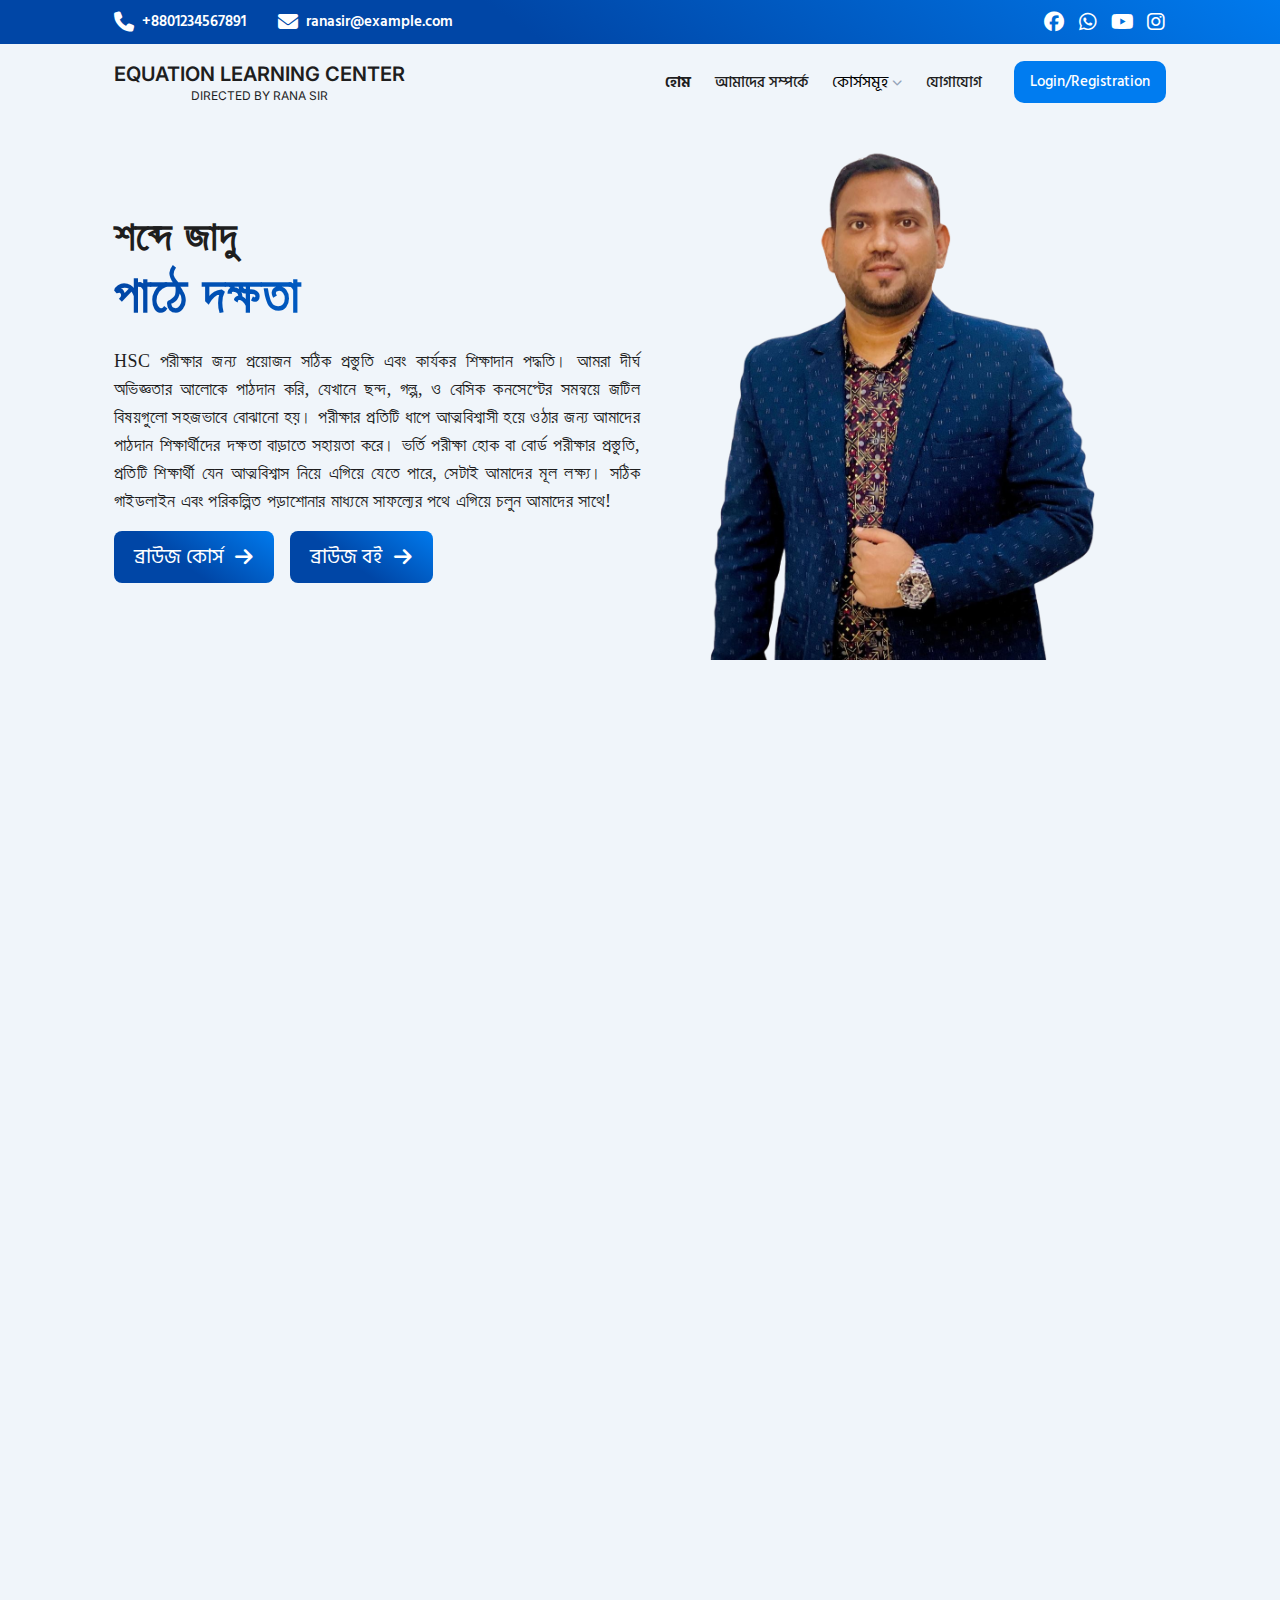
<file: index.html>
<!DOCTYPE html>
<html lang="en">
    <head>
        <meta charset="UTF-8" />
        <meta name="viewport" content="width=device-width, initial-scale=1.0" />
        <!-- fa-icons-link -->
        <link
            rel="stylesheet"
            href="https://cdnjs.cloudflare.com/ajax/libs/font-awesome/6.7.2/css/all.min.css"
        />
        <!-- font-links -->
        <link rel="preconnect" href="https://fonts.googleapis.com" />
        <link rel="preconnect" href="https://fonts.gstatic.com" crossorigin />
        <link
            href="https://fonts.googleapis.com/css2?family=Hind+Siliguri:wght@300;400;500;600;700&family=Inter:ital,opsz,wght@0,14..32,100..900;1,14..32,100..900&family=Noto+Sans+Bengali:wght@100..900&display=swap"
            rel="stylesheet"
        />
        <!-- stylesheets-link -->
        <link rel="stylesheet" href="style.css" />
        <script src="script.js" defer></script>
        <title>Document</title>
    </head>
    <body>
        <div class="wrapper">
            <header>
                <!-- social links bar -->
                <div class="social-bar-wrapper">
                    <div class="social-bar max-width-desktop">
                        <div class="social-bar__left d-flex align-center">
                            <!-- phone-link -->
                            <a
                                href="tel:+8801234567891"
                                class="social-bar__contact d-flex align-center"
                            >
                                <div class="icon-container">
                                    <i
                                        class="fa fa-phone"
                                        aria-hidden="true"
                                    ></i>
                                </div>
                                <span class="social-bar__contact--text"
                                    >+8801234567891</span
                                >
                            </a>

                            <!-- email-link -->
                            <a
                                href="mailto:ranasir@example.com"
                                class="social-bar__contact d-flex align-center"
                            >
                                <div class="icon-container">
                                    <i
                                        class="fa fa-envelope"
                                        aria-hidden="true"
                                    ></i>
                                </div>
                                <span class="social-bar__contact--text"
                                    >ranasir@example.com</span
                                >
                            </a>
                        </div>

                        <!-- social-links -->
                        <div class="social-bar__right d-flex align-center">
                            <a href="#" class="icon-container">
                                <i
                                    class="fa-brands fa-facebook"
                                    aria-hidden="true"
                                ></i>
                            </a>
                            <a href="#" class="icon-container">
                                <i
                                    class="fa-brands fa-whatsapp"
                                    aria-hidden="true"
                                ></i>
                            </a>
                            <a href="#" class="icon-container">
                                <i
                                    class="fa-brands fa-youtube"
                                    aria-hidden="true"
                                ></i>
                            </a>
                            <a href="#" class="icon-container">
                                <i
                                    class="fa-brands fa-instagram"
                                    aria-hidden="true"
                                ></i>
                            </a>
                        </div>
                    </div>
                </div>

                <!-- nav bar -->
                <div class="nav-bar-wrapper">
                    <nav class="nav max-width-desktop">
                        <!-- logo -->
                        <div class="nav__logo d-flex flex-column align-center">
                            <span>Equation Learning Center</span>
                            <span class="nav__logo--text-small"
                                >Directed by Rana Sir</span
                            >
                        </div>

                        <div class="nav__right d-flex">
                            <!-- page/section-links -->
                            <ul class="nav__links d-flex">
                                <li class="nav-item active">
                                    <a href="#">হোম</a>
                                </li>
                                <li class="nav-item">
                                    <a href="#">আমাদের সম্পর্কে</a>
                                </li>
                                <li class="nav-item dropdown-container">
                                    <div class="dropdown-toggle">
                                        <span>কোর্সসমূহ</span>
                                        <i class="fa-solid fa-chevron-down"></i>
                                    </div>
                                    <ul class="nav__links--dropdown">
                                        <li>
                                            <a href="#">অনলাইন কোর্স</a>
                                        </li>
                                        <li>
                                            <a href="#">অফলাইন কোর্স</a>
                                        </li>
                                    </ul>
                                </li>
                                <li class="nav-item">
                                    <a href="#">যোগাযোগ</a>
                                </li>
                            </ul>

                            <!-- login/registration button -->
                            <div class="d-flex align-center">
                                <a href="#" class="nav__login-btn">
                                    <span>Login/Registration</span>
                                </a>
                            </div>
                        </div>
                    </nav>
                </div>
            </header>

            <main class="main">
                <div class="hero-container max-width-desktop">
                    <section class="hero__text-section">
                        <h1 class="hero__title d-flex flex-column">
                            <span>শব্দে জাদু</span>
                            <span class="hero__title--text-big"
                                >পাঠে দক্ষতা</span
                            >
                        </h1>
                        <p class="hero__description">
                            HSC পরীক্ষার জন্য প্রয়োজন সঠিক প্রস্তুতি এবং কার্যকর
                            শিক্ষাদান পদ্ধতি। আমরা দীর্ঘ অভিজ্ঞতার আলোকে পাঠদান
                            করি, যেখানে ছন্দ, গল্প, ও বেসিক কনসেপ্টের সমন্বয়ে
                            জটিল বিষয়গুলো সহজভাবে বোঝানো হয়। পরীক্ষার প্রতিটি
                            ধাপে আত্মবিশ্বাসী হয়ে ওঠার জন্য আমাদের পাঠদান
                            শিক্ষার্থীদের দক্ষতা বাড়াতে সহায়তা করে। ভর্তি
                            পরীক্ষা হোক বা বোর্ড পরীক্ষার প্রস্তুতি, প্রতিটি
                            শিক্ষার্থী যেন আত্মবিশ্বাস নিয়ে এগিয়ে যেতে পারে,
                            সেটাই আমাদের মূল লক্ষ্য। সঠিক গাইডলাইন এবং পরিকল্পিত
                            পড়াশোনার মাধ্যমে সাফল্যের পথে এগিয়ে চলুন আমাদের
                            সাথে!
                        </p>
                        <div class="hero__button-container d-flex align-center">
                            <a
                                href="#"
                                class="hero__button d-flex justify-center align-center"
                            >
                                <span>ব্রাউজ কোর্স</span>
                                <div class="icon-container">
                                    <i class="fa-solid fa-arrow-right"></i>
                                </div>
                            </a>
                            <a
                                href="#"
                                class="hero__button d-flex justify-center align-center"
                            >
                                <span>ব্রাউজ বই</span>
                                <div class="icon-container">
                                    <i class="fa-solid fa-arrow-right"></i>
                                </div>
                            </a>
                        </div>
                    </section>
                    <div
                        class="hero__image-wrapper d-flex align-center justify-center"
                    >
                        <div class="hero__image-container">
                            <img
                                src="./images/hero-avatar.png"
                                alt=""
                                loading="lazy"
                            />
                        </div>
                    </div>
                </div>
            </main>
        </div>
    </body>
</html>
</file>
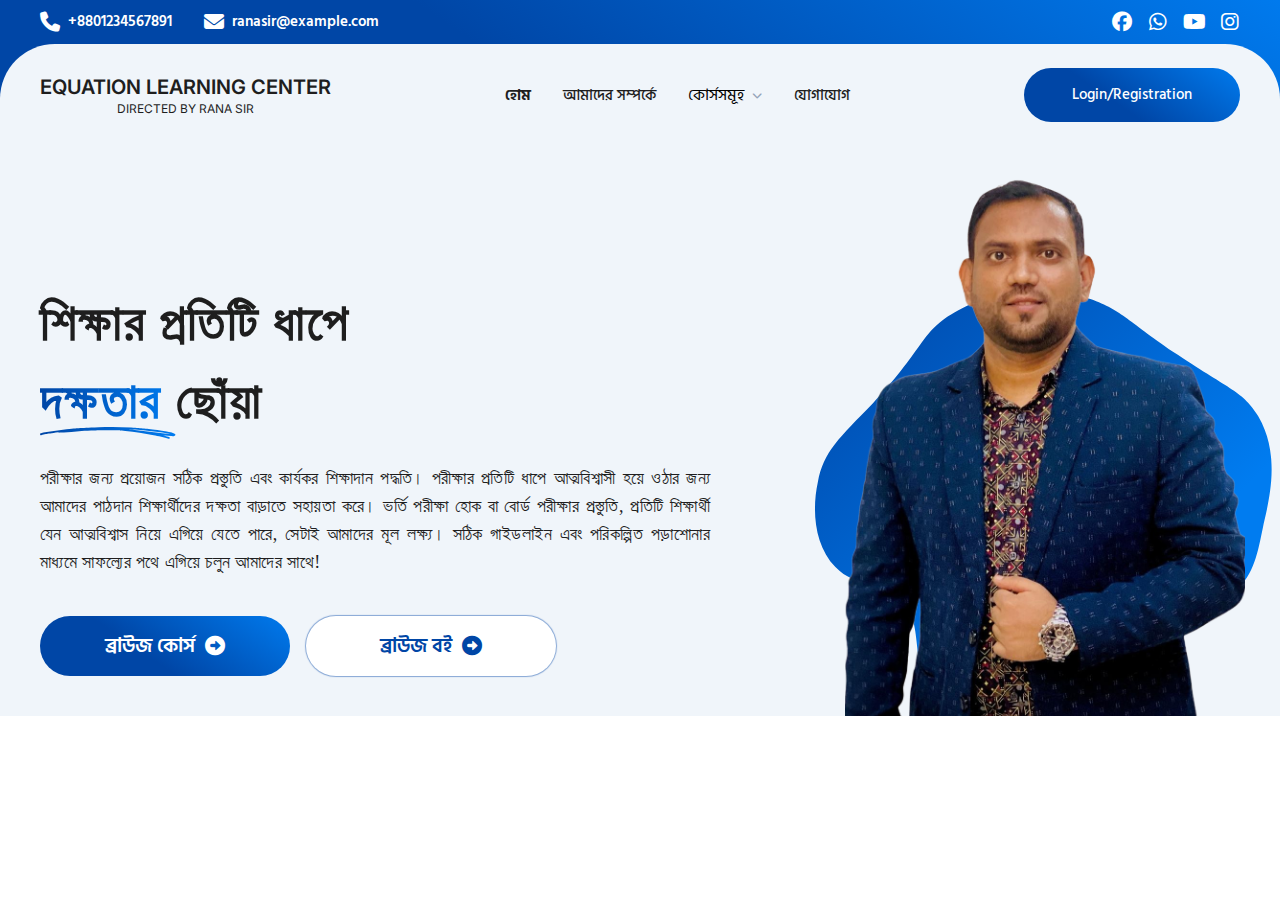
<file: index-demo.html>
<!DOCTYPE html>
<html lang="en">
    <head>
        <meta charset="UTF-8" />
        <meta name="viewport" content="width=device-width, initial-scale=1.0" />
        <!-- fa-icons-link -->
        <link
            rel="stylesheet"
            href="https://cdnjs.cloudflare.com/ajax/libs/font-awesome/6.7.2/css/all.min.css"
        />
        <!-- font-links -->
        <link rel="preconnect" href="https://fonts.googleapis.com" />
        <link rel="preconnect" href="https://fonts.gstatic.com" crossorigin />
        <link
            href="https://fonts.googleapis.com/css2?family=Hind+Siliguri:wght@300;400;500;600;700&family=Inter:ital,opsz,wght@0,14..32,100..900;1,14..32,100..900&family=Noto+Sans+Bengali:wght@100..900&display=swap"
            rel="stylesheet"
        />
        <!-- stylesheets-link -->
        <link rel="stylesheet" href="media.css" />
        <script src="script.js" defer></script>
        <title>Document</title>
    </head>
    <body>
        <div class="wrapper">
            <header>
                <!-- social links bar -->
                <div class="social-bar-wrapper">
                    <div class="social-bar max-width-desktop">
                        <div class="social-bar__left d-flex align-center">
                            <!-- phone-link -->
                            <a
                                href="tel:+8801234567891"
                                class="social-bar__contact d-flex align-center"
                            >
                                <div class="icon-container">
                                    <i
                                        class="fa fa-phone"
                                        aria-hidden="true"
                                    ></i>
                                </div>
                                <span class="social-bar__contact--text"
                                    >+8801234567891</span
                                >
                            </a>

                            <!-- email-link -->
                            <a
                                href="mailto:ranasir@example.com"
                                class="social-bar__contact d-flex align-center"
                            >
                                <div class="icon-container">
                                    <i
                                        class="fa fa-envelope"
                                        aria-hidden="true"
                                    ></i>
                                </div>
                                <span class="social-bar__contact--text"
                                    >ranasir@example.com</span
                                >
                            </a>
                        </div>

                        <!-- social-links -->
                        <div class="social-bar__right d-flex align-center">
                            <a href="#" class="icon-container">
                                <i
                                    class="fa-brands fa-facebook"
                                    aria-hidden="true"
                                ></i>
                            </a>
                            <a href="#" class="icon-container">
                                <i
                                    class="fa-brands fa-whatsapp"
                                    aria-hidden="true"
                                ></i>
                            </a>
                            <a href="#" class="icon-container">
                                <i
                                    class="fa-brands fa-youtube"
                                    aria-hidden="true"
                                ></i>
                            </a>
                            <a href="#" class="icon-container">
                                <i
                                    class="fa-brands fa-instagram"
                                    aria-hidden="true"
                                ></i>
                            </a>
                        </div>
                    </div>
                </div>
            </header>

            <main class="main">
                <!-- nav bar -->
                <div class="nav-bar-wrapper">
                    <nav class="nav max-width-desktop">
                        <!-- logo -->
                        <div class="nav__logo d-flex flex-column align-center">
                            <span>Equation Learning Center</span>
                            <span class="nav__logo--text-small"
                                >Directed by Rana Sir</span
                            >
                        </div>

                        <div class="nav__right d-flex">
                            <!-- page/section-links -->
                            <ul class="nav__links d-flex">
                                <li class="nav-item active">
                                    <a href="#">হোম</a>
                                </li>
                                <li class="nav-item">
                                    <a href="#">আমাদের সম্পর্কে</a>
                                </li>
                                <li class="nav-item dropdown-container">
                                    <div class="dropdown-toggle">
                                        <span>কোর্সসমূহ</span>
                                        <i class="fa-solid fa-chevron-down"></i>
                                    </div>
                                    <ul class="nav__links--dropdown">
                                        <li>
                                            <a href="#">অনলাইন কোর্স</a>
                                        </li>
                                        <li>
                                            <a href="#">অফলাইন কোর্স</a>
                                        </li>
                                    </ul>
                                </li>
                                <li class="nav-item">
                                    <a href="#">যোগাযোগ</a>
                                </li>
                            </ul>
                        </div>
                        <!-- login/registration button -->
                        <div class="login-container d-flex align-center">
                            <a href="#" class="nav__login-btn">
                                <span>Login/Registration</span>
                            </a>
                            <div class="mobile-menu__wrapper">
                                <span>menu</span>
                            </div>
                        </div>
                    </nav>
                </div>
                <div class="hero-container max-width-desktop">
                    <section class="hero__text-section">
                        <h1 class="hero__title">
                            শিক্ষার প্রতিটি ধাপে<br />
                            <span class="hero__title--text-big"
                                >দক্ষতার
                                <svg
                                    class="hero__title--text-svg"
                                    xmlns="http://www.w3.org/2000/svg"
                                    viewBox="0 0 1418 125"
                                >
                                    <defs>
                                        <linearGradient
                                            id="gradient-bg"
                                            x1="100%"
                                            y1="0%"
                                            x2="0%"
                                            y2="0%"
                                        >
                                            <stop
                                                offset="0%"
                                                stop-color="#007cf0"
                                            />
                                            <stop
                                                offset="100%"
                                                stop-color="#0046a6"
                                            />
                                        </linearGradient>
                                    </defs>
                                    <path
                                        d="M1412.29 72.17c-11.04-5.78-20.07-14.33-85.46-25.24-22.37-3.63-44.69-7.56-67.07-11.04-167.11-22.06-181.65-21.24-304.94-30.56C888.78 1.39 822.57 1.1 756.44 0c-46.63-.11-93.27 1.56-139.89 2.5C365.5 13.55 452.86 7.68 277.94 23.15 202.57 33.32 127.38 45.01 52.07 55.69c-11.23 2.41-22.63 4.17-33.71 7.22C6.1 66.33 5.64 66.19 3.89 67.79c-7.99 5.78-2.98 20.14 8.72 17.5 33.99-9.47 32.28-8.57 178.06-29.66 4.26 4.48 7.29 3.38 18.42 3.11 13.19-.32 26.38-.53 39.56-1.12 53.51-3.81 106.88-9.62 160.36-13.95 18.41-1.3 36.8-3.12 55.21-4.7 23.21-1.16 46.43-2.29 69.65-3.4 120.28-2.16 85.46-3.13 234.65-1.52 23.42.99 1.57-.18 125.72 6.9 96.61 8.88 200.92 27.94 295.42 46.12 40.87 7.91 116.67 23.2 156.31 36.78 3.81 1.05 8.28-.27 10.51-3.58 3.17-3.72 2.66-9.7-.78-13.13-3.25-3.12-8.14-3.44-12.18-5.08-17.89-5.85-44.19-12.09-63.67-16.56l26.16 3.28c23.02 3.13 46.28 3.92 69.34 6.75 10.8.96 25.43 1.81 34.34-4.39 2.26-1.54 4.86-2.75 6.21-5.27 2.76-4.59 1.13-11.06-3.59-13.68ZM925.4 23.77c37.64 1.4 153.99 10.85 196.64 14.94 45.95 5.51 91.89 11.03 137.76 17.19 24.25 4.77 74.13 11.21 101.72 18.14-11.87-1.15-23.77-1.97-35.65-3.06-133.46-15.9-266.8-33.02-400.47-47.21Z"
                                        fill="url(#gradient-bg)"
                                    ></path>
                                </svg>
                            </span>
                            ছোঁয়া
                        </h1>
                        <p class="hero__description">
                            পরীক্ষার জন্য প্রয়োজন সঠিক প্রস্তুতি এবং কার্যকর
                            শিক্ষাদান পদ্ধতি। পরীক্ষার প্রতিটি ধাপে আত্মবিশ্বাসী
                            হয়ে ওঠার জন্য আমাদের পাঠদান শিক্ষার্থীদের দক্ষতা
                            বাড়াতে সহায়তা করে। ভর্তি পরীক্ষা হোক বা বোর্ড
                            পরীক্ষার প্রস্তুতি, প্রতিটি শিক্ষার্থী যেন
                            আত্মবিশ্বাস নিয়ে এগিয়ে যেতে পারে, সেটাই আমাদের মূল
                            লক্ষ্য। সঠিক গাইডলাইন এবং পরিকল্পিত পড়াশোনার মাধ্যমে
                            সাফল্যের পথে এগিয়ে চলুন আমাদের সাথে!
                        </p>
                        <div class="hero__button-container d-flex align-center">
                            <a
                                href="#"
                                class="hero__button d-flex justify-center align-center"
                            >
                                <span>ব্রাউজ কোর্স</span>
                                <div class="icon-container">
                                    <i class="fa-solid fa-circle-right"></i>
                                </div>
                            </a>
                            <a
                                href="#"
                                class="hero__button hero__button--alt d-flex justify-center align-center"
                            >
                                <span>ব্রাউজ বই</span>
                                <div class="icon-container">
                                    <i class="fa-solid fa-circle-right"></i>
                                </div>
                            </a>
                        </div>
                    </section>
                    <div
                        class="hero__image-wrapper d-flex align-center justify-center"
                    >
                        <div class="hero__image-container">
                            <div class="hero__svg-container">
                                <svg
                                    xmlns="http://www.w3.org/2000/svg"
                                    x="0px"
                                    y="0px"
                                    viewBox="0 0 288 288"
                                >
                                    <linearGradient
                                        id="PSgrad_0"
                                        x1="70.711%"
                                        x2="0%"
                                        y1="70.711%"
                                        y2="0%"
                                    >
                                        <stop
                                            offset="0%"
                                            stop-color="#007cf0"
                                            stop-opacity="1"
                                        />
                                        <stop
                                            offset="100%"
                                            stop-color="#0046a6"
                                            stop-opacity="1"
                                        />
                                    </linearGradient>
                                    <path fill="url(#PSgrad_0)">
                                        <animate
                                            repeatCount="indefinite"
                                            attributeName="d"
                                            dur="10s"
                                            values="M37.5,186c-12.1-10.5-11.8-32.3-7.2-46.7c4.8-15,13.1-17.8,30.1-36.7C91,68.8,83.5,56.7,103.4,45 c22.2-13.1,51.1-9.5,69.6-1.6c18.1,7.8,15.7,15.3,43.3,33.2c28.8,18.8,37.2,14.3,46.7,27.9c15.6,22.3,6.4,53.3,4.4,60.2 c-3.3,11.2-7.1,23.9-18.5,32c-16.3,11.5-29.5,0.7-48.6,11c-16.2,8.7-12.6,19.7-28.2,33.2c-22.7,19.7-63.8,25.7-79.9,9.7 c-15.2-15.1,0.3-41.7-16.6-54.9C63,186,49.7,196.7,37.5,186z; M51,171.3c-6.1-17.7-15.3-17.2-20.7-32c-8-21.9,0.7-54.6,20.7-67.1c19.5-12.3,32.8,5.5,67.7-3.4C145.2,62,145,49.9,173,43.4 c12-2.8,41.4-9.6,60.2,6.6c19,16.4,16.7,47.5,16,57.7c-1.7,22.8-10.3,25.5-9.4,46.4c1,22.5,11.2,25.8,9.1,42.6 c-2.2,17.6-16.3,37.5-33.5,40.8c-22,4.1-29.4-22.4-54.9-22.6c-31-0.2-40.8,39-68.3,35.7c-17.3-2-32.2-19.8-37.3-34.8 C48.9,198.6,57.8,191,51,171.3z; M37.5,186c-12.1-10.5-11.8-32.3-7.2-46.7c4.8-15,13.1-17.8,30.1-36.7C91,68.8,83.5,56.7,103.4,45 c22.2-13.1,51.1-9.5,69.6-1.6c18.1,7.8,15.7,15.3,43.3,33.2c28.8,18.8,37.2,14.3,46.7,27.9c15.6,22.3,6.4,53.3,4.4,60.2 c-3.3,11.2-7.1,23.9-18.5,32c-16.3,11.5-29.5,0.7-48.6,11c-16.2,8.7-12.6,19.7-28.2,33.2c-22.7,19.7-63.8,25.7-79.9,9.7 c-15.2-15.1,0.3-41.7-16.6-54.9C63,186,49.7,196.7,37.5,186z	"
                                        />
                                    </path>
                                </svg>
                            </div>
                            <img
                                src="./images/hero-avatar.png"
                                alt=""
                                loading="lazy"
                            />
                        </div>
                    </div>
                </div>
            </main>
        </div>
    </body>
</html>
</file>
<file: style.css>
/* default */
* {
    padding: 0;
    margin: 0;
    box-sizing: border-box;
}

:root {
    --max-width: 1052px;
    --black: rgb(30, 30, 30);
    --black-hover: rgb(19 0 90);
    --main-bg: rgb(240, 245, 250);
    --gradient-start: #007cf0;
    --gradient-stop: #0046a6;
}

.max-width-desktop {
    max-width: var(--max-width);
    margin-inline: auto;
}

.icon-container {
    display: flex;
    justify-content: center;
    align-items: center;
}

.d-flex {
    display: flex;
}

.flex-column {
    flex-direction: column;
}

.align-center {
    align-items: center;
}

.justify-center {
    justify-content: center;
}

a {
    text-decoration: none;
}

body {
    min-height: 200vh;
    background-color: var(--main-bg);
    font-size: 1rem;
    font-family: "Hind Siliguri", serif;
}

/* social-bar */

.social-bar-wrapper {
    background: linear-gradient(214.38deg, #007cf0 -2.24%, #0046a6 59.38%);
    padding-top: 0.75rem;
    padding-bottom: 0.75rem;
}

.social-bar,
.nav,
.nav__right {
    display: flex;
    justify-content: space-between;
    align-items: center;
}

.social-bar__left {
    gap: 2rem;
}

.social-bar__contact {
    gap: 0.5rem;
}

.social-bar__contact--text {
    color: white;
    font-size: 15px;
    font-weight: 600;
    line-height: 1.25rem;
}

.social-bar .icon-container {
    width: 20px;
    height: 20px;
    color: white;
    font-size: 1.25rem;
    line-height: 1.75rem;
    font-weight: 600;
}

.social-bar__right {
    gap: 0.875rem;
}

/* nav */
.nav {
    padding-top: 1rem;
    padding-bottom: 1rem;
}

.nav__logo span {
    color: var(--black);
    font-size: 1.25rem;
    font-weight: 600;
    font-family: "Inter", serif;
    text-transform: uppercase;
    line-height: 1.75rem;
}

.nav__logo .nav__logo--text-small {
    font-size: 0.75rem;
    font-weight: 400;
    line-height: 1rem;
}

.nav__right {
    gap: 2rem;
}

.nav__links {
    list-style-type: none;
    display: flex;
    gap: 1.5rem;
}

.nav-item {
    padding-top: 0.5rem;
    padding-bottom: 0.5rem;
    cursor: pointer;
}

.nav-item a {
    color: var(--black);
    font-size: 15px;
    font-weight: 500;
    letter-spacing: 0;
    line-height: 22.23px;
}

.nav-item:not(.active) a:hover {
    color: var(--black-hover);
}

.nav-item.active a {
    font-weight: 700;
}

.dropdown-toggle {
    display: flex;
    align-items: center;
    gap: 0.25rem;
    position: relative;
}

.dropdown-toggle i {
    color: #94a3b8;
    font-size: 10px;
}

.nav__links--dropdown {
    list-style-type: none;
    position: absolute;
    height: 0;
    opacity: 0;
    visibility: hidden;
    transform: scale(0);
    display: flex;
    flex-direction: column;
    min-width: 150px;
    background: white;
    border-radius: 0.3rem;
    font-size: 1.125rem;
    line-height: 1.75rem;
    transition: transform 0.1s linear;
}

.nav__links--dropdown::before {
    position: absolute;
    content: "";
    display: flex;
    top: -1rem;
    width: 150px;
    height: 1rem;
}

.nav__links--dropdown::after {
    position: absolute;
    content: "";
    top: -0.325rem;
    width: 0.75rem;
    height: 0.75rem;
    background-color: white;
    left: 0.75rem;
    transform: rotate(45deg);
    box-shadow: -1px 10px 15px -3px rgba(0, 0, 0, 0.1),
        0px 4px 6px -4px rgba(0, 0, 0, 0.1);
}

.open .nav__links--dropdown {
    height: auto;
    opacity: 1;
    visibility: visible;
    transform: scale(1);
    padding: 1rem 0;
    margin-top: 0.5rem;
    box-shadow: -1px 10px 15px -3px rgba(0, 0, 0, 0.1),
        0px 4px 6px -4px rgba(0, 0, 0, 0.1);
}

.fa-chevron-down {
    transition: all 0.1s cubic-bezier(0.4, 0, 0.2, 1);
}

.open .fa-chevron-down {
    transform: rotate(180deg);
    -webkit-transform: rotate(180deg);
    -moz-transform: rotate(180deg);
    -ms-transform: rotate(180deg);
    -o-transform: rotate(180deg);
}

.nav__links--dropdown li {
    padding-bottom: 0.5rem;
    padding-top: 0.5rem;
    padding-left: 1rem;
    padding-right: 1rem;
}

.nav__links--dropdown li a {
    color: var(--black);
    font-size: 15px;
    font-weight: 500;
    letter-spacing: 0;
    line-height: 22.23px;
}

.nav__login-btn {
    color: white;
    background-color: #007cf0;
    font-size: 15px;
    font-weight: 500;
    letter-spacing: 0;
    line-height: 22.23px;
    padding: 0.625rem 1rem;
    border-radius: 10px;
    cursor: pointer;
}

.nav__login-btn:hover {
    background: rgba(0, 124, 240, 0.8);
}

/* main */
.main {
    padding-top: 2.5rem;
}

.hero-container {
    display: grid;
    grid-template-columns: 1fr 1fr;
    align-items: center;
}

.hero__text-section {
    padding-bottom: 2.5rem;
}

.hero__title {
    font-family: noto-sans-bengali;
    padding-bottom: 1rem;
    padding-top: 1rem;
}

.hero__title span {
    color: var(--black);
    font-size: 42px;
    font-weight: 700;
    line-height: 46px;
    letter-spacing: 0.025em;
}

.hero__title .hero__title--text-big {
    color: transparent;
    background-clip: text;
    background-image: linear-gradient(to left, #007cf0, #0046a6);
    font-size: 52px;
    line-height: 72px;
}

.hero__description {
    color: var(--black);
    font-size: 1.125rem;
    font-family: noto-sans-bengali;
    text-align: justify;
    line-height: 1.75rem;
    letter-spacing: 0.025em;
    padding-bottom: 1rem;
}

.hero__button-container {
    justify-content: flex-start;
    gap: 1rem;
}

.hero__button {
    color: white;
    background: linear-gradient(214.38deg, #007cf0 -2.24%, #0046a6 59.38%);
    gap: 0.65rem;
    font-size: 1.25rem;
    line-height: 1.75rem;
    padding-bottom: 0.75rem;
    padding-top: 0.75rem;
    padding-left: 1.25rem;
    padding-right: 1.25rem;
    border-radius: 0.5rem;
    transition: all 0.3s cubic-bezier(0.4, 0, 0.2, 1);
}

.hero__button:hover {
    gap: 1rem;
}

.hero__button .icon-container {
    width: 20px;
    height: 20px;
}

.hero__image-container {
    display: block;
    width: 400px;
    height: 520px;
    overflow: hidden;
    margin-top: -20px;
}

.hero__image-container img {
    width: 100%;
    height: 100%;
    object-fit: cover;
}
</file>
<file: media.css>
/* default */
* {
    padding: 0;
    margin: 0;
    box-sizing: border-box;
}

:root {
    --max-width: 1200px;
    --black: rgb(30, 30, 30);
    --black-hover: rgb(19 0 90);
    --main-bg: rgb(240, 245, 250);
    --gradient-start: #007cf0;
    --gradient-stop: #0046a6;
}

.max-width-desktop {
    max-width: var(--max-width);
    margin-inline: auto;
}

.icon-container {
    display: flex;
    justify-content: center;
    align-items: center;
}

.d-flex {
    display: flex;
}

.flex-column {
    flex-direction: column;
}

.align-center {
    align-items: center;
}

.justify-center {
    justify-content: center;
}

a {
    text-decoration: none;
}

body {
    min-height: 100vh;
    font-size: 1rem;
    font-family: "Hind Siliguri", serif;
}

/* social-bar */

.social-bar-wrapper {
    background: linear-gradient(214.38deg, #007cf0 -2.24%, #0046a6 59.38%);
    padding-top: 0.75rem;
    padding-bottom: 5.75rem;
}

.social-bar,
.nav,
.nav__right {
    display: flex;
    justify-content: space-between;
    align-items: center;
}

.social-bar__left {
    gap: 2rem;
}

.social-bar__contact {
    gap: 0.5rem;
}

.social-bar__contact--text {
    color: white;
    font-size: 15px;
    font-weight: 600;
    line-height: 1.25rem;
}

.social-bar .icon-container {
    width: 20px;
    height: 20px;
    color: white;
    font-size: 1.25rem;
    line-height: 1.75rem;
    font-weight: 600;
}

.social-bar__right {
    gap: 1rem;
}

/* nav */

.nav {
    padding-top: 1.5rem;
    padding-bottom: 1.5rem;
}

.nav__logo span {
    color: var(--black);
    font-size: 1.25rem;
    font-weight: 600;
    font-family: "Inter", serif;
    text-transform: uppercase;
    line-height: 1.75rem;
}

.nav__logo .nav__logo--text-small {
    font-size: 0.75rem;
    font-weight: 400;
    line-height: 1rem;
}

.nav__right {
    gap: 2rem;
}

.nav__links {
    list-style-type: none;
    display: flex;
    gap: 2rem;
}

.nav-item {
    padding-top: 0.5rem;
    padding-bottom: 0.5rem;
    cursor: pointer;
}

.nav-item a {
    color: var(--black);
    font-size: 15px;
    font-weight: 500;
    letter-spacing: 0;
    line-height: 22.23px;
}

.nav-item:not(.active) a:hover {
    color: var(--black-hover);
}

.nav-item.active a {
    font-weight: 700;
}

.dropdown-toggle {
    display: flex;
    align-items: center;
    gap: 0.5rem;
    position: relative;
}

.dropdown-toggle i {
    color: #94a3b8;
    font-size: 10px;
}

.nav__links--dropdown {
    list-style-type: none;
    position: absolute;
    height: 0;
    opacity: 0;
    visibility: hidden;
    transform: scale(0);
    display: flex;
    flex-direction: column;
    min-width: 150px;
    background: white;
    border-radius: 0.3rem;
    font-size: 1.125rem;
    line-height: 1.75rem;
    transition: transform 0.1s linear;
}

.nav__links--dropdown::before {
    position: absolute;
    content: "";
    display: flex;
    top: -1rem;
    width: 150px;
    height: 1rem;
}

.nav__links--dropdown::after {
    position: absolute;
    content: "";
    top: -0.325rem;
    width: 0.75rem;
    height: 0.75rem;
    background-color: white;
    left: 0.75rem;
    transform: rotate(45deg);
    box-shadow: -1px 10px 15px -3px rgba(0, 0, 0, 0.1),
        0px 4px 6px -4px rgba(0, 0, 0, 0.1);
}

.open .nav__links--dropdown {
    height: auto;
    opacity: 1;
    visibility: visible;
    transform: scale(1);
    padding: 1rem 0;
    margin-top: 0.5rem;
    box-shadow: -1px 10px 15px -3px rgba(0, 0, 0, 0.1),
        0px 4px 6px -4px rgba(0, 0, 0, 0.1);
}

.fa-chevron-down {
    transition: all 0.1s cubic-bezier(0.4, 0, 0.2, 1);
}

.open .fa-chevron-down {
    transform: rotate(180deg);
    -webkit-transform: rotate(180deg);
    -moz-transform: rotate(180deg);
    -ms-transform: rotate(180deg);
    -o-transform: rotate(180deg);
}

.nav__links--dropdown li {
    padding-bottom: 0.5rem;
    padding-top: 0.5rem;
    padding-left: 1rem;
    padding-right: 1rem;
}

.nav__links--dropdown li a {
    color: var(--black);
    font-size: 15px;
    font-weight: 500;
    letter-spacing: 0;
    line-height: 22.23px;
}

.login-container {
    gap: 1.5rem;
}

.nav__login-btn {
    color: white;
    background: linear-gradient(214.38deg, #007cf0 -2.24%, #0046a6 59.38%);
    font-size: 15px;
    font-weight: 500;
    letter-spacing: 0;
    line-height: 22.23px;
    padding: 16px 48px 16px 48px;
    border-radius: 30px;
    cursor: pointer;
}

.nav__login-btn:hover {
    background: rgba(0, 124, 240, 0.8);
}

.mobile-menu__wrapper {
    display: none;
}

/* main */
.main {
    background-color: var(--main-bg);
    border-top-right-radius: 3.4375rem;
    border-top-left-radius: 3.4375rem;
    overflow: hidden;
    margin-top: -5rem;
}

.hero-container {
    display: grid;
    grid-template-columns: 1fr 450px;
    gap: 5rem;
    align-items: flex-end;
    padding-top: 2.5rem;
}

.hero__text-section {
    padding-bottom: 2.5rem;
}

.hero__title {
    font-family: noto-sans-bengali;
    padding-bottom: 1.5rem;
    padding-top: 1rem;
    color: var(--black);
    font-size: 52px;
    font-weight: 700;
    line-height: 1.5;
    letter-spacing: 0.025em;
}

.hero__title .hero__title--text-big {
    color: transparent;
    -webkit-background-clip: text;
    background-clip: text;
    background-image: linear-gradient(to left, #007cf0, #0046a6);
    position: relative;
}

.hero__title--text-svg {
    position: absolute;
    width: 100%;
    left: 0;
    bottom: -10px;
}

.hero__description {
    color: var(--black);
    font-size: 1.125rem;
    font-family: noto-sans-bengali;
    text-align: justify;
    line-height: 1.75rem;
    letter-spacing: 0.025em;
    padding-bottom: 2.5rem;
}

.hero__button-container {
    justify-content: flex-start;
    gap: 1rem;
}

.hero__button {
    min-width: 250px;
    color: white;
    background: linear-gradient(214.38deg, #007cf0 -2.24%, #0046a6 59.38%);
    gap: 0.65rem;
    font-size: 1.25rem;
    font-weight: 600;
    line-height: 1.75rem;
    padding: 16px 48px 16px 48px;
    border-radius: 30px;
    transition: all 0.3s cubic-bezier(0.4, 0, 0.2, 1);
}

.hero__button--alt {
    color: #0046a6;
    background: white;
    box-shadow: 0 0 1px 1px #0045a673;
}

.hero__button:hover {
    gap: 1rem;
}

.hero__button .icon-container {
    width: 20px;
    height: 20px;
}

.hero__image-wrapper {
    margin-right: -60px;
}

.hero__image-container {
    position: relative;
    display: block;
    width: 400px;
    height: 550px;
    margin-top: -20px;
}

.hero__image-container img {
    position: absolute;
    width: 400px;
    height: 550px;
    object-fit: cover;
}

.hero__svg-container {
    position: absolute;
    left: -85px;
    right: 0;
    bottom: -50px;
    width: 550px;
    height: 100%;
    z-index: 0;
    margin-left: auto;
    margin-right: auto;
}

@media (max-width: 1249px) {
    :root {
        --max-width: 950px;
    }

    .nav__links {
        gap: 1rem;
    }

    .hero-container {
        grid-template-columns: minmax(auto, 450px) auto;
        gap: 2.5rem;
    }

    .hero__title {
        font-size: 42px;
    }

    .hero__button {
        min-width: unset;
    }
}

@media (max-width: 999px) {
    :root {
        --max-width: 750px;
    }

    .nav__login-btn {
        padding: 12px 36px 12px 36px;
    }

    .nav__right {
        display: none;
    }

    .mobile-menu__wrapper {
        display: flex;
    }

    .hero-container {
        grid-template-columns: 1fr;
    }

    .hero__image-wrapper {
        grid-row: 1;
    }

    .hero__title,
    .hero__description {
        text-align: center;
    }

    .hero__button-container {
        justify-content: center;
    }
}

@media (max-width: 799px) {
    :root {
        --max-width: 100%;
    }

    .max-width-desktop {
        margin-inline: 2.5rem;
    }

    .social-bar {
        flex-direction: column-reverse;
        gap: 0.75rem;
    }

    .social-bar__left {
        gap: 0.75rem;
    }

    .social-bar__right {
        gap: 0.875rem;
    }

    .nav__login-btn {
        display: none;
    }

    .hero__image-wrapper {
        margin-right: 0;
    }
}

@media (max-width: 550px) {
    .max-width-desktop {
        margin-inline: 1.5rem;
    }
}
</file>
